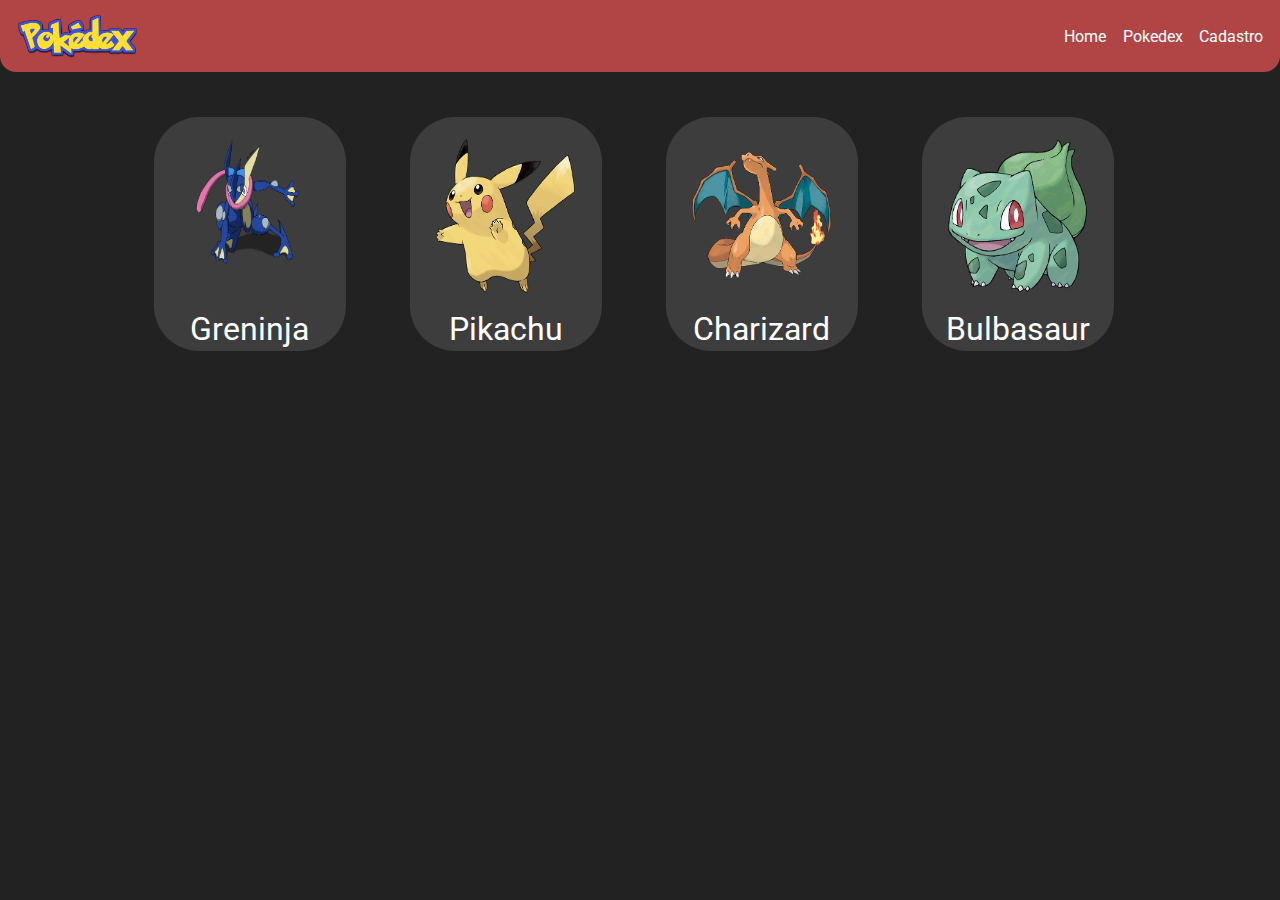
<file: pages/index.html>
<!DOCTYPE html>
<html lang="pt-br">
<head>
    <meta charset="UTF-8">
    <meta http-equiv="X-UA-Compatible" content="IE=edge">
    <meta name="viewport" content="width=device-width, initial-scale=1.0">
    <title>PokeDex</title>
    <link href="https://fonts.googleapis.com/css2?family=Roboto:wght@300;500&display=swap" rel="stylesheet">
    <link rel="stylesheet" href="/styles/style.css">
    <link rel="shortcut icon" href="/assets/pokeball.png" type="image/x-icon">
</head>
<body>
    <header>
        <img height="50" src="/assets/pokedexIcon.png" alt="pokedex">
        <nav>
            <ul>
                <a href="#">Home</a>
                <a href="/pages/greninja.html">Pokedex</a>
                <a href="/pages/cadastro.html">Cadastro</a>
            </ul>
        </nav>
    </header>

    <section class="pokemons">
        <div class="pokemonCard">
            <a href="/pages/greninja.html" class="pokemon">
                <img src="/assets/greninja.png" alt="greninja">
                <h1>Greninja</h1>
                <h2>Water</h2>
                <h2>Dark</h2>
            </a>
        </div>
        <div class="pokemonCard">
            <a href="/pages/pikachu.html" class="pokemon">
                <img src="/assets/025.png" alt="Pikachu">
                <h1>Pikachu</h1>
                <h2>Electric</h2>
            </a>
        </div>
        <div class="pokemonCard">
            <a href="/pages/charizard.html" class="pokemon">
                <img src="/assets/006.png" alt="Charizard">
                <h1>Charizard</h1>
                <h2>Fire</h2>
                <h2>Flying</h2>
            </a>
        </div>
        <div class="pokemonCard">
            <a href="/pages/bulbasaur.html" class="pokemon">
                <img src="/assets/Bulbasaur.png" alt="greninja" >
                <h1>Bulbasaur</h1>
                <h2>Grass</h2>
                <h2>Poison</h2>
            </a>
        </div>
    </section>
</body>
</html>
</file>
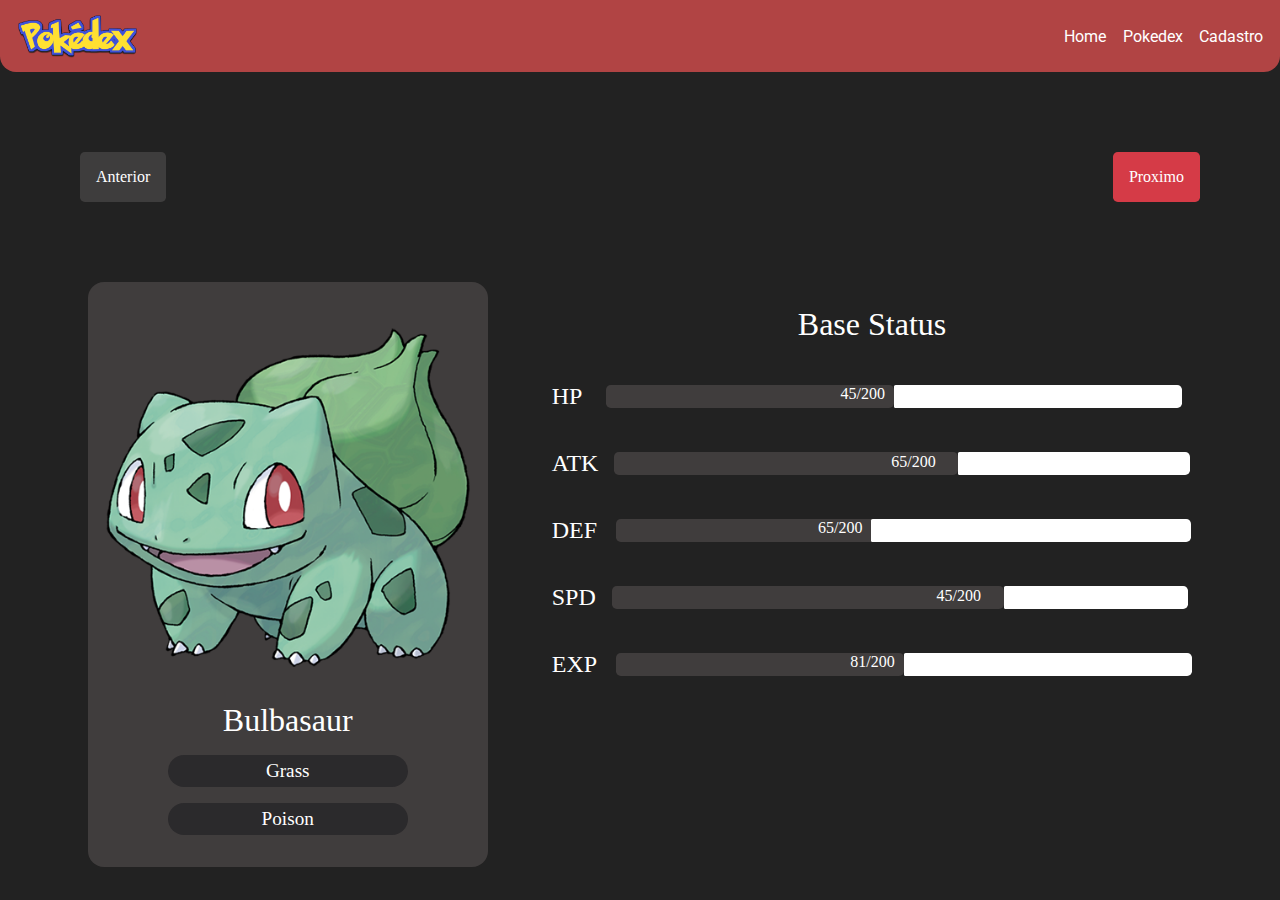
<file: pages/Bulbasaur.html>
<!DOCTYPE html>
<html lang="en">
<head>
    <meta charset="UTF-8">
    <meta http-equiv="X-UA-Compatible" content="IE=edge">
    <meta name="viewport" content="width=device-width, initial-scale=1.0">
    <title>Bulbasaur - PokeDex</title>
    <link href="https://fonts.googleapis.com/css2?family=Roboto:wght@300&display=swap" rel="stylesheet">
    <link rel="stylesheet" href="/styles/style.css">
    <link rel="shortcut icon" href="/assets/pokeball.png" type="image/x-icon">
</head>
<body>
    <header>
        <img height="50" src="/assets/pokedexIcon.png" alt="pokedex">
        <nav>
            <ul>
                <a href="/pages/index.html">Home</a>
                <a href="/pages/greninja.html">Pokedex</a>
                <a href="/pages/cadastro.html">Cadastro</a>
            </ul>
        </nav>
    </header>

    <nav class="NavPokedex">
        <a class="Anterior" href="../pages/charizard.html">Anterior</a>
        <a class="Proximo" href="../pages/greninja.html">Proximo</a>
    </nav>

    <section class="main">
        <div class="Pokemon">
            <div>
                <div>
                    <img width="400" height="350" src="/assets/Bulbasaur.png" alt= "Bulbasaur" id="Bulbasaur">
                </div>
    
                <div class="PokeNames">
                    <h1>Bulbasaur</h1>
    
                    <div class="Description">
                        <h2>Grass</h2>
                    </div>
    
                    <div class="Description">
                        <h2>Poison</h2>
                    </div>
    
                </div>
            </div>
    
            <div class="Prop">
                <h2>There is a plant seed on its back right from the day this Pokémon is born. The seed slowly grows larger.
                </h2>
                <div class="GroupProp">
                    <div>
                        <h3 class="alter">Height</h3>
                        <p>0.7 m</p>
                    </div>
                    <div>
                        <h3 class="alter">Category</h3>
                        <p>Seed</p>
                    </div>
                </div>
                <div class="GroupProp">
                    <div>
                        <h3 class="alter">Weight</h3>
                        <p>6.9 kg</p>
                    </div>
                    <div>
                        <h3 class="alter">Abilities</h3>
                        <p>Overgrow</p>
                    </div>
                </div>
            </div>
        </div>

        <div class="PokeInfos">
            <h1>Base Status</h1>

            <div class="Status">
                <h2>HP</h2>

                <div class="PokeInfosValuesHP">
                    <div class="HpGreninja">
                        <span>45/200</span>
                    </div>
                    <div class="BackgroundPokeInfo"></div>
                </div>
            </div>

            <div class="Status">
                <h2>ATK</h2>

                <div class="PokeInfosValues">
                    <div class="ATKGreninja">
                        <span>65/200</span>
                    </div>
                    <div class="BackgroundPokeInfoATK"></div>
                </div>
            </div>

            <div class="Status">
                <h2>DEF</h2>

                <div class="PokeInfosValuesDEF">
                    <div class="DEFGreninja">
                        <span>65/200</span>
                    </div>
                    <div class="BackgroundPokeInfoDEF"></div>
                </div>
            </div>

            <div class="Status">
                <h2>SPD</h2>

                <div class="PokeInfosValues">
                    <div class="SPDGreninja">
                        <span>45/200</span>
                    </div>
                    <div class="BackgroundPokeInfoSPD"></div>
                </div>
            </div>

            <div class="Status">
                <h2>EXP</h2>

                <div class="PokeInfosValuesEXP">
                    <div class="EXPGreninja">
                        <span>81/200</span>
                    </div>
                    <div class="BackgroundPokeInfo"></div>
                </div>
            </div>
        </div>
    </section>
</body>
</html>
</file>
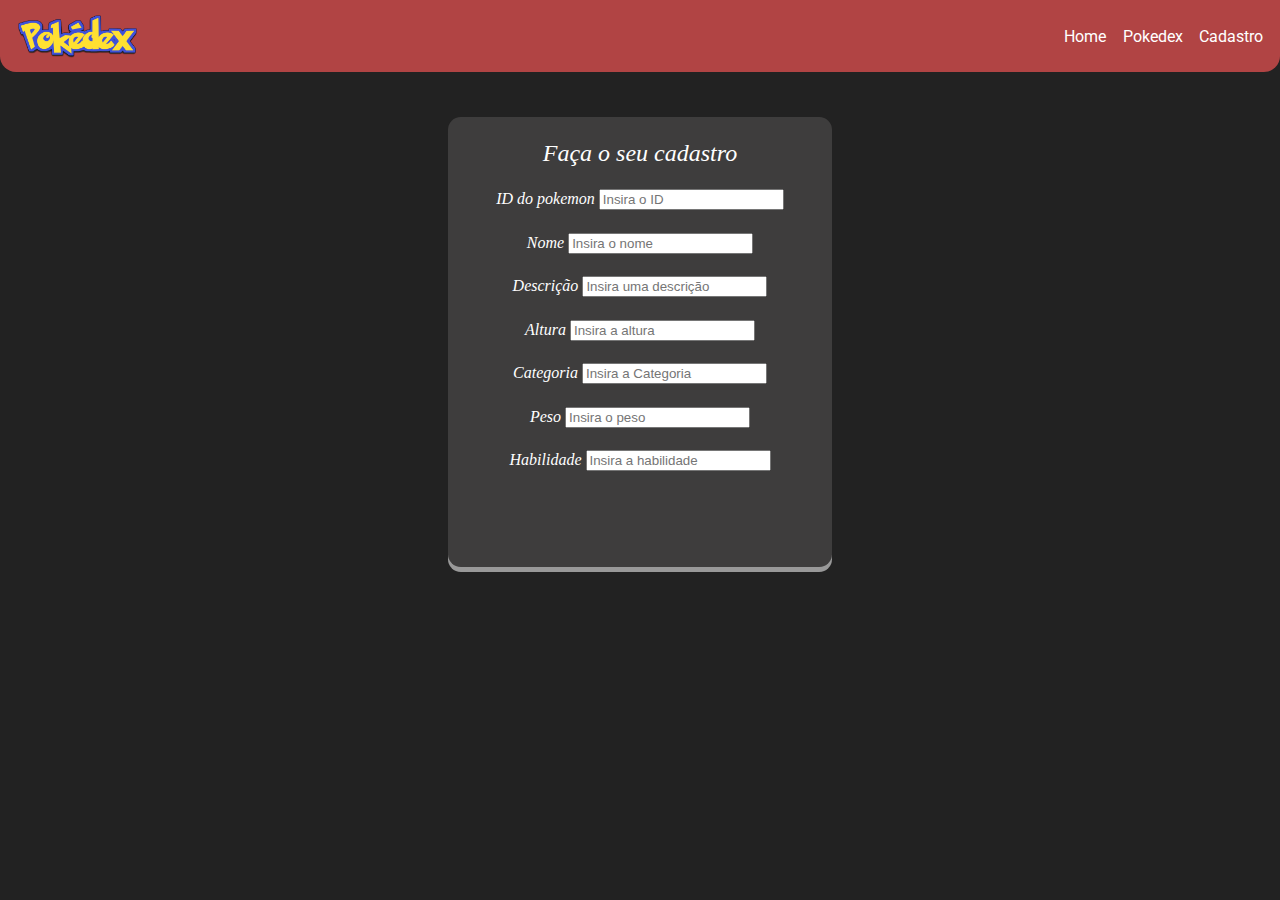
<file: pages/cadastro.html>
<!DOCTYPE html>
<html lang="pt-br">
<head>
    <meta charset="UTF-8">
    <meta http-equiv="X-UA-Compatible" content="IE=edge">
    <meta name="viewport" content="width=device-width, initial-scale=1.0">
    <title>Cadastrar</title>
    <link href="https://fonts.googleapis.com/css2?family=Roboto:wght@300&display=swap" rel="stylesheet">
    <link rel="shortcut icon" href="/assets/pokeball.png" type="image/x-icon">
    <link rel="stylesheet" href="/styles/style.css">
</head>
<body>
    <header>
        <img height="50" src="/assets/pokedexIcon.png" alt="pokedex">
        <nav>
            <ul>
                <a href="/pages/index.html">Home</a>
                <a href="">Pokedex</a>
                <a href="#">Cadastro</a>
            </ul>
        </nav>
        
    </header>
    <form class="cadastro">
        <h2 class="designs">Faça o seu cadastro</h2>
        <div class="designs">
            <label for="ID">ID do pokemon</label>
            <input type="text" id="ID" name="id" placeholder="Insira o ID">
        </div>
        <div class="designs">
            <label for="Nome">Nome</label>
            <input type="text" id="Nome" name="nome" placeholder="Insira o nome">
        </div>
        <div class="designs">
            <label for="Descrição">Descrição</label>
            <input type="text" id="Descrição" name="descrição" placeholder="Insira uma descrição">
        </div>
        <div class="designs">
            <label for="Altura">Altura</label>
            <input type="text" id="Altura" name="altura" placeholder="Insira a altura">
        </div>
        <div class="designs">
            <label for="Categoria">Categoria</label>
            <input type="text" id="Categoria" name="Categoria" placeholder="Insira a Categoria">
        </div>
        <div class="designs">
            <label for="Peso">Peso</label>
            <input type="text" id="Peso" name="peso" placeholder="Insira o peso">
        </div>
        <div class="designs">
            <label for="Habilidade">Habilidade</label>
            <input type="text" id="Habilidade" name="habilidade" placeholder="Insira a habilidade">
        </div>
</body>
</html>
</file>
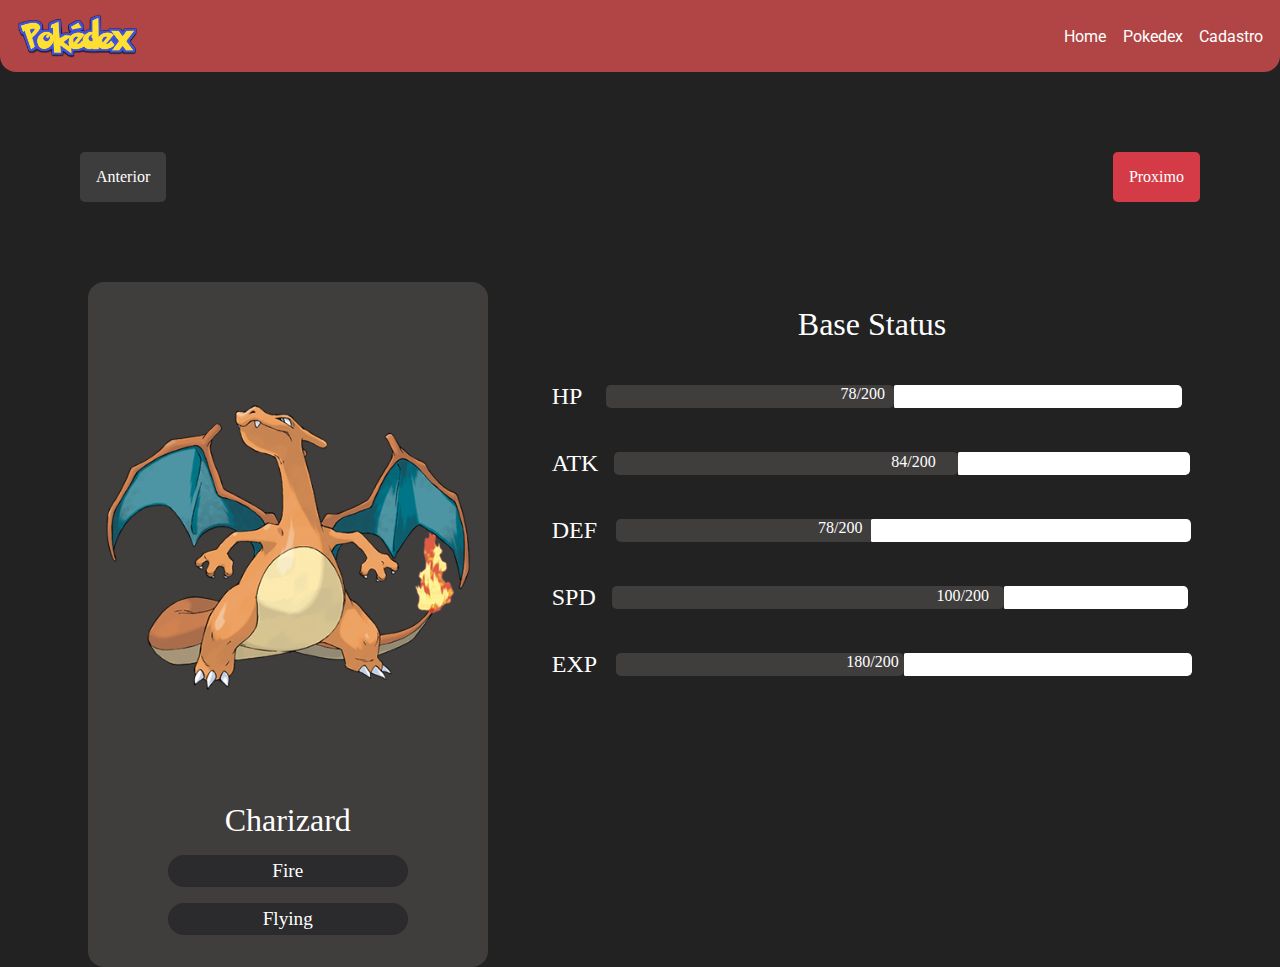
<file: pages/charizard.html>
<!DOCTYPE html>
<html lang="pt-br">

<head>
    <meta charset="UTF-8">
    <meta http-equiv="X-UA-Compatible" content="IE=edge">
    <meta name="viewport" content="width=device-width, initial-scale=1.0">
    <title>Charizard</title>
    <link href="https://fonts.googleapis.com/css2?family=Roboto:wght@300&display=swap" rel="stylesheet">
    <link rel="stylesheet" href="/styles/style.css">
    <link rel="shortcut icon" href="/assets/pokeball.png" type="image/x-icon">
</head>

<body>
    <header>
        <img height="50" src="/assets/pokedexIcon.png" alt="pokedex">
        <nav>
            <ul>
                <a href="/pages/index.html">Home</a>
                <a href="/pages/greninja.html">Pokedex</a>
                <a href="/pages/cadastro.html">Cadastro</a>
            </ul>
        </nav>
    </header>

    <nav class="NavPokedex">
        <a class="Anterior" href="../pages/pikachu.html">Anterior</a>
        <a class="Proximo" href="../pages/bulbasaur.html">Proximo</a>
    </nav>

    <section class="main">
        <div class="Pokemon">
            <div>
                <div>
                    <img width="400" height="350" src="/assets/006.png" alt= "Charizard" id="greninja">
                </div>
    
                <div class="PokeNames">
                    <h1>Charizard</h1>
    
                    <div class="Description">
                        <h2>Fire</h2>
                    </div>

                    <div class="Description">
                        <h2>Flying</h2>
                    </div>

                </div>
            </div>
    
            <div class="Prop">
                <h2>It spits fire that is hot enough to melt boulders. It may cause forest fires by blowing flames.</h2>
                <h2>Its wings can carry this Pokémon close to an altitude of 4,600 feet. It blows out fire at very high temperatures.</h2>
                <div class="GroupProp">
                    <div>
                        <h3 class="alter">Height</h3>
                        <p>1.7 m</p>
                    </div>
                    <div>
                        <h3 class="alter">Category</h3>
                        <p>Flame</p>
                    </div>
                </div>
                <div class="GroupProp">
                    <div>
                        <h3 class="alter">Weight</h3>
                        <p>90.5 kg</p>
                    </div>
                    <div>
                        <h3 class="alter">Abilities</h3>
                        <p>Blaze</p>
                    </div>
                </div>
            </div>
        </div>

        <div class="PokeInfos">
            <h1>Base Status</h1>

            <div class="Status">
                <h2>HP</h2>

                <div class="PokeInfosValuesHP">
                    <div class="HpGreninja">
                        <span>78/200</span>
                    </div>
                    <div class="BackgroundPokeInfo"></div>
                </div>
            </div>

            <div class="Status">
                <h2>ATK</h2>

                <div class="PokeInfosValues">
                    <div class="ATKGreninja">
                        <span>84/200</span>
                    </div>
                    <div class="BackgroundPokeInfoATK"></div>
                </div>
            </div>

            <div class="Status">
                <h2>DEF</h2>

                <div class="PokeInfosValuesDEF">
                    <div class="DEFGreninja">
                        <span>78/200</span>
                    </div>
                    <div class="BackgroundPokeInfoDEF"></div>
                </div>
            </div>

            <div class="Status">
                <h2>SPD</h2>

                <div class="PokeInfosValues">
                    <div class="SPDGreninja">
                        <span>100/200</span>
                    </div>
                    <div class="BackgroundPokeInfoSPD"></div>
                </div>
            </div>

            <div class="Status">
                <h2>EXP</h2>

                <div class="PokeInfosValuesEXP">
                    <div class="EXPGreninja">
                        <span>180/200</span>
                    </div>
                    <div class="BackgroundPokeInfo"></div>
                </div>
            </div>
        </div>
    </section>
</body>

</html>
</file>
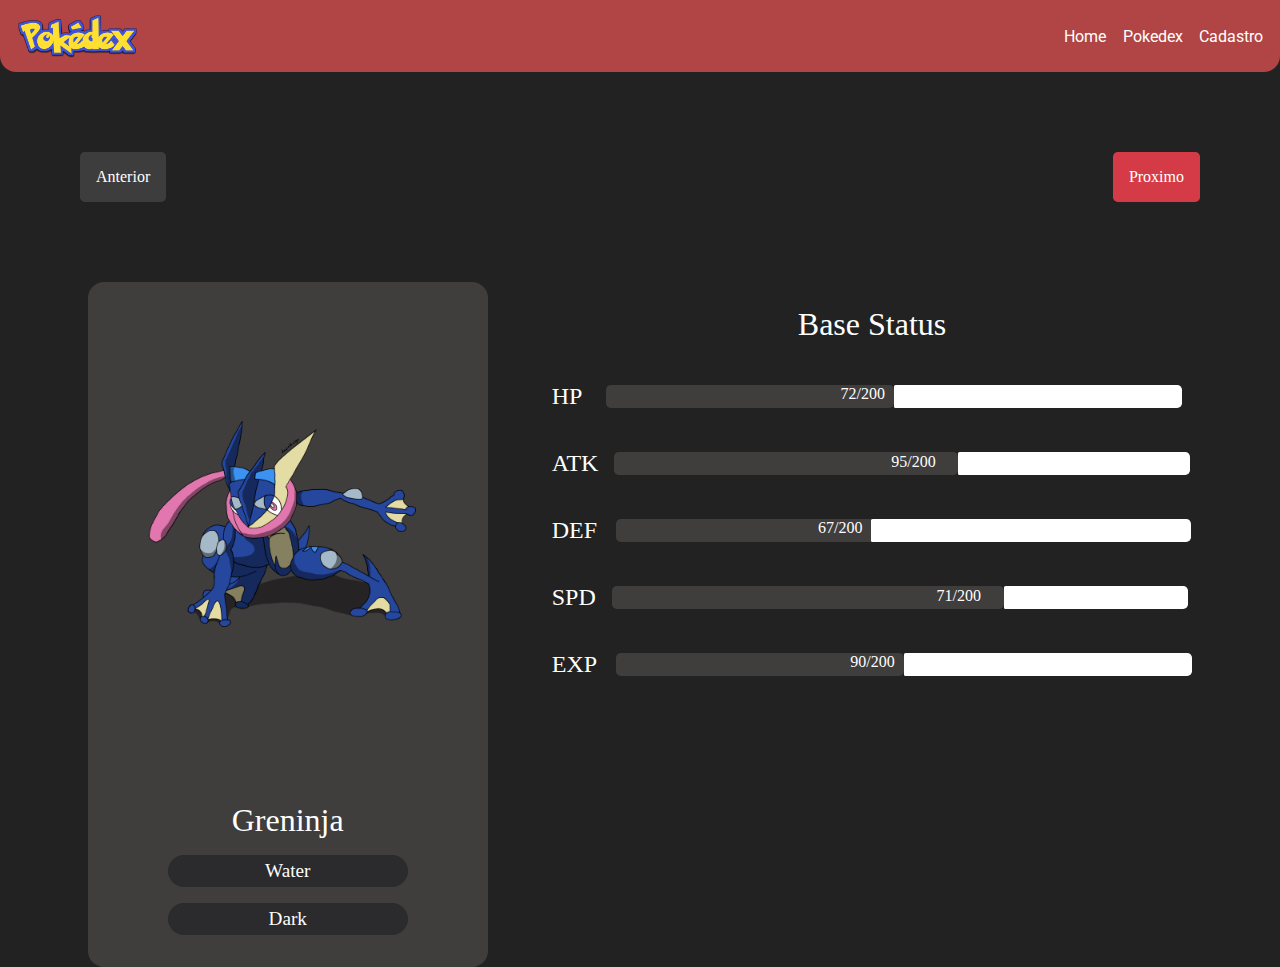
<file: pages/greninja.html>
<!DOCTYPE html>
<html>
<head>
    <meta charset="UTF-8">
    <meta http-equiv="X-UA-Compatible" content="IE=edge">
    <meta name="viewport" content="width=device-width, initial-scale=1.0">
    <title>Greninja PokeDex</title>
    <link href="https://fonts.googleapis.com/css2?family=Roboto:wght@300&display=swap" rel="stylesheet">
    <link rel="stylesheet" href="/styles/style.css">
    <link rel="shortcut icon" href="/assets/pokeball.png" type="image/x-icon">
</head>
<body>
    <header>
        <img height="50" src="/assets/pokedexIcon.png" alt="pokedex">
        <nav>
            <ul>
                <a href="/pages/index.html">Home</a>
                <a href="/pages/greninja.html">Pokedex</a>
                <a href="/pages/cadastro.html">Cadastro</a>
            </ul>
        </nav>
    </header>

    <nav class="NavPokedex">
        <a class="Anterior" href="../pages/bulbasaur.html">Anterior</a>
        <a class="Proximo" href="../pages/pikachu.html">Proximo</a>
    </nav>

    <section class="main">
        <div class="Pokemon">
            <div>
                <div>
                    <img width="400" height="350" src="/assets/greninja.png" alt= "greninja" id="greninja">
                </div>
    
                <div class="PokeNames">
                    <h1>Greninja</h1>
    
                    <div class="Description">
                        <h2>Water</h2>
                    </div>
    
                    <div class="Description">
                        <h2>Dark</h2>
                    </div>
    
                </div>
            </div>
    
            <div class="Prop">
                <h2>It creates throwing stars out of compressed water. When it spins them and 
                    throws them at high speed, these stars can split metal in two.
                </h2>
                <div class="GroupProp">
                    <div>
                        <h3 class="alter">Height</h3>
                        <p>1.5 m</p>
                    </div>
                    <div>
                        <h3 class="alter">Category</h3>
                        <p>Ninja</p>
                    </div>
                </div>
                <div class="GroupProp">
                    <div>
                        <h3 class="alter">Weight</h3>
                        <p>40.0 kg</p>
                    </div>
                    <div>
                        <h3 class="alter">Abilities</h3>
                        <p>Torrent</p>
                    </div>
                </div>
            </div>
        </div>

        <div class="PokeInfos">
            <h1>Base Status</h1>

            <div class="Status">
                <h2>HP</h2>

                <div class="PokeInfosValuesHP">
                    <div class="HpGreninja">
                        <span>72/200</span>
                    </div>
                    <div class="BackgroundPokeInfo"></div>
                </div>
            </div>

            <div class="Status">
                <h2>ATK</h2>

                <div class="PokeInfosValues">
                    <div class="ATKGreninja">
                        <span>95/200</span>
                    </div>
                    <div class="BackgroundPokeInfoATK"></div>
                </div>
            </div>

            <div class="Status">
                <h2>DEF</h2>

                <div class="PokeInfosValuesDEF">
                    <div class="DEFGreninja">
                        <span>67/200</span>
                    </div>
                    <div class="BackgroundPokeInfoDEF"></div>
                </div>
            </div>

            <div class="Status">
                <h2>SPD</h2>

                <div class="PokeInfosValues">
                    <div class="SPDGreninja">
                        <span>71/200</span>
                    </div>
                    <div class="BackgroundPokeInfoSPD"></div>
                </div>
            </div>

            <div class="Status">
                <h2>EXP</h2>

                <div class="PokeInfosValuesEXP">
                    <div class="EXPGreninja">
                        <span>90/200</span>
                    </div>
                    <div class="BackgroundPokeInfo"></div>
                </div>
            </div>
        </div>
    </section>
</body>
</html>
</file>
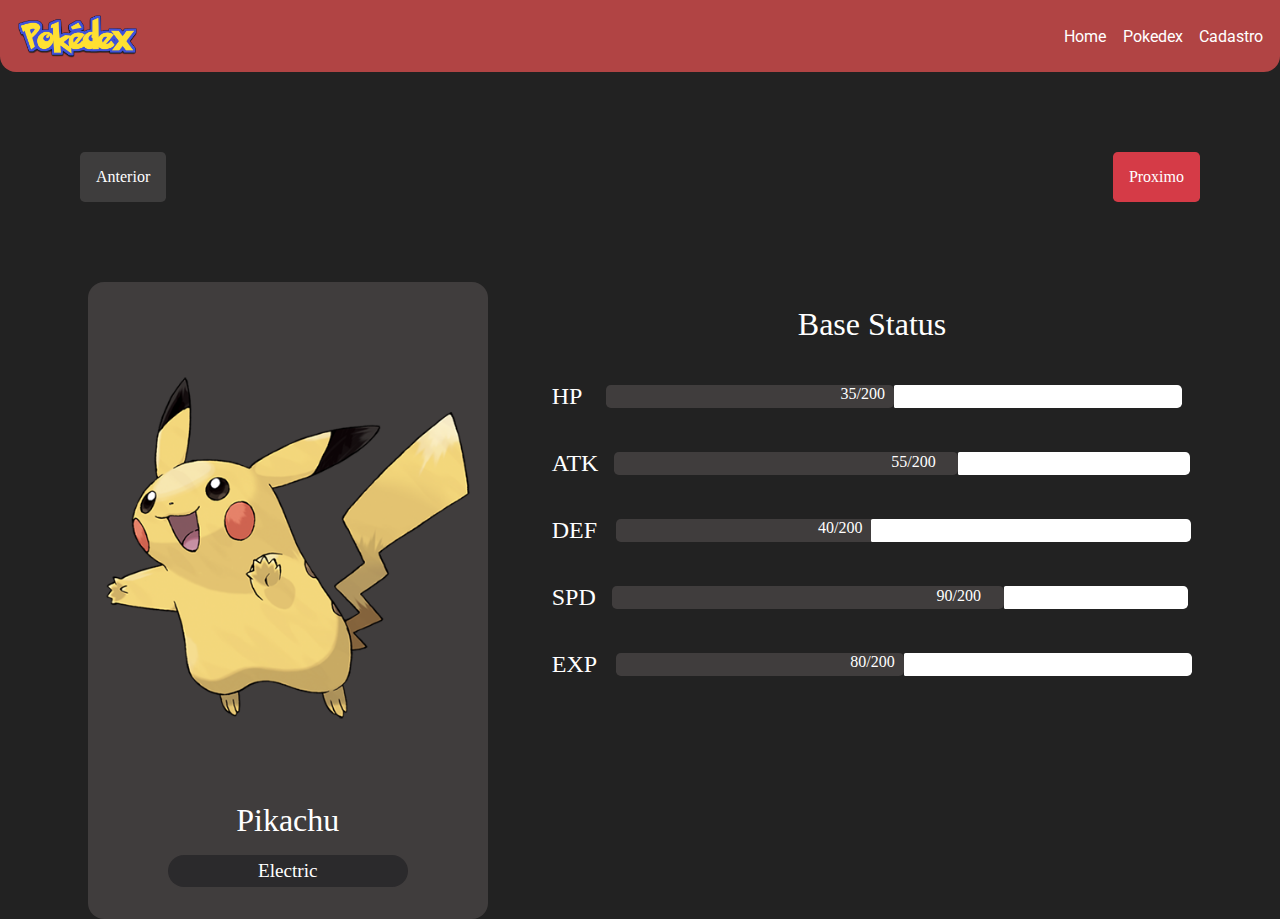
<file: pages/pikachu.html>
<!DOCTYPE html>
<html lang="pt-br">

<head>
    <meta charset="UTF-8">
    <meta http-equiv="X-UA-Compatible" content="IE=edge">
    <meta name="viewport" content="width=device-width, initial-scale=1.0">
    <title>Pikachu</title>
    <link href="https://fonts.googleapis.com/css2?family=Roboto:wght@300&display=swap" rel="stylesheet">
    <link rel="stylesheet" href="/styles/style.css">
    <link rel="shortcut icon" href="/assets/pokeball.png" type="image/x-icon">
</head>

<body>
    <header>
        <img height="50" src="/assets/pokedexIcon.png" alt="pokedex">
        <nav>
            <ul>
                <a href="/pages/index.html">Home</a>
                <a href="/pages/greninja.html">Pokedex</a>
                <a href="/pages/cadastro.html">Cadastro</a>
            </ul>
        </nav>
    </header>

    <nav class="NavPokedex">
        <a class="Anterior" href="../pages/greninja.html">Anterior</a>
        <a class="Proximo" href="../pages/charizard.html">Proximo</a>
    </nav>

    <section class="main">
        <div class="Pokemon">
            <div>
                <div>
                    <img width="400" height="350" src="/assets/025.png" alt= "Pikachu" id="greninja">
                </div>
    
                <div class="PokeNames">
                    <h1>Pikachu</h1>
    
                    <div class="Description">
                        <h2>Electric</h2>
                    </div>
                </div>
            </div>
    
            <div class="Prop">
                <h2>When it is angered, it immediately discharges the energy stored in the pouches in its cheeks.
                </h2>
                <div class="GroupProp">
                    <div>
                        <h3 class="alter">Height</h3>
                        <p>0.4 m</p>
                    </div>
                    <div>
                        <h3 class="alter">Category</h3>
                        <p>Mouse</p>
                    </div>
                </div>
                <div class="GroupProp">
                    <div>
                        <h3 class="alter">Weight</h3>
                        <p>6.0 kg</p>
                    </div>
                    <div>
                        <h3 class="alter">Abilities</h3>
                        <p>Static</p>
                    </div>
                </div>
            </div>
        </div>

        <div class="PokeInfos">
            <h1>Base Status</h1>

            <div class="Status">
                <h2>HP</h2>

                <div class="PokeInfosValuesHP">
                    <div class="HpGreninja">
                        <span>35/200</span>
                    </div>
                    <div class="BackgroundPokeInfo"></div>
                </div>
            </div>

            <div class="Status">
                <h2>ATK</h2>

                <div class="PokeInfosValues">
                    <div class="ATKGreninja">
                        <span>55/200</span>
                    </div>
                    <div class="BackgroundPokeInfoATK"></div>
                </div>
            </div>

            <div class="Status">
                <h2>DEF</h2>

                <div class="PokeInfosValuesDEF">
                    <div class="DEFGreninja">
                        <span>40/200</span>
                    </div>
                    <div class="BackgroundPokeInfoDEF"></div>
                </div>
            </div>

            <div class="Status">
                <h2>SPD</h2>

                <div class="PokeInfosValues">
                    <div class="SPDGreninja">
                        <span>90/200</span>
                    </div>
                    <div class="BackgroundPokeInfoSPD"></div>
                </div>
            </div>

            <div class="Status">
                <h2>EXP</h2>

                <div class="PokeInfosValuesEXP">
                    <div class="EXPGreninja">
                        <span>80/200</span>
                    </div>
                    <div class="BackgroundPokeInfo"></div>
                </div>
            </div>
        </div>
    </section>
</body>

</html>
</file>
<file: styles/style.css>
html {
    box-sizing: border-box;
    font-size: 16px;
}
  
*, *:before, *:after {
    box-sizing: inherit;
}
  
body, h1, h2, h3, h4, h5, h6, p, ol, ul {
    margin: 0;
    padding: 0;
    font-weight: normal;
}
  
ol, ul {
    list-style: none;
}
  
img {
    max-width: 100%;
    height: auto;
}

body {
    background-color: rgb(34, 34, 34);
}

header {
    display: flex;
    border-radius: 0 0 1rem 1rem;
    align-items: center;
    justify-content: space-evenly;
    width: 100vw;
    height: 8vh;
    background-color: rgb(177, 68, 68);
}

header a {
    text-decoration: none;
    color: white;
    font-family: 'Roboto', sans-serif;
    margin-left: 1vw;
    
}

header nav {
    margin-left: 70vw;
}

header img {
    height: 5vh;
    
}

header a:hover {
    transition-duration: 0.5s;
    color: black;
}

.pokemons {
    margin-left: 7vw;
    font-family: 'Roboto', sans-serif;
    width: 80vw;
    display: inline-block;
    text-align: center;
    margin-top: 5vh;
}

.pokemon {
    text-decoration: none;
    color: white;
}

.pokemonCard {
    float: left;
    width: 15vw;
    margin-left: 5vw;
    height: 26vh;
    padding: 1vh 0;
    overflow: hidden;
    background-color: rgb(62, 61, 61);
    border-radius: 5vh;
}

.pokemonCard img {
    width: 12vw;
    height: 20vh;
}

.pokemonCard:hover {
    height: 31vh;
    transition-duration: 0.7s;
    padding: 1%;
    border: 0.2vh solid rgb(177, 68, 68);
    -webkit-box-shadow: inset 0px 0px 22px 2px rgba(177,68,68,1);
    -moz-box-shadow: inset 0px 0px 22px 2px rgba(177,68,68,1);
    box-shadow: inset 0px 0px 22px 2px rgba(177,68,68,1);
}

.pokemonCard h2{
    font-size: 0;
    margin-bottom: 1vh;
    background-color: rgb(45, 45, 45);
    border-radius: 1rem;
}

.pokemonCard:hover h2 {
    font-size: 1.7vh;
}

.pokemonCard h1{
    margin-bottom: 0.9vh;
}

.pokemonCard:hover h1{
    color: rgb(177, 68, 68);
}

.NavPokedex{
    display: flex;
    margin-top: 5rem;
    justify-content: space-between;
    align-items: center;
}

.Anterior{
    margin-left: 5rem;
    background-color: rgb(62, 61, 61);
    padding: 1rem;
    border-radius: .3rem;
}

.Proximo{
    margin-right: 5rem;
    background-color: #d53b47;
    padding: 1rem;
    border-radius: .3rem;
}

.Proximo:hover{
    transition-duration: 1s;
    border: solid 1px black;
}

.Anterior:hover{
    transition-duration: 1s;
    border: solid 1px #d53b47;
    color: #d53b47;
}

a{
    text-decoration: none;
    color: #FFF;
}

.main{
    display: flex;
    align-items: flex-start;
    justify-content: center;
    color: #FFF;
    margin-top: 5rem;
}

#greninja {
    width: 400px;
    height: 500px;
}

.Pokemon{
    text-align: center;
    background-color: #403d3d;
    border-radius: 1rem;
    padding-bottom: 2rem;
    padding-top: 1rem;
    margin-right: 4rem;
    transition: 0.5s all;
    display: flex;
    width: 400px;
}

.Prop {
    display: none;
}

.Pokemon:hover .Prop {
    display: flex;
    justify-content: center;
    flex-direction: column;
    transition: 0.5s all;
}

.Pokemon:hover {
    transition-duration: 1s;
    width: 1000px;
    transition-timing-function: linear;
    transition: 0.5s all;
}

.GroupProp {
    display: flex;
    justify-content: space-around;
    transition: 0.5s all;
}

.GroupProp>div>p {
    font-size: 28px;
    transition: 0.5s all;
}

.alter {
    font-size: 28px;
    font-weight: bold;
    color: #d53b47;
    margin-bottom: 5px;
    transition: 0.5s all;
    margin-top: 2rem;
}

.Prop h2{
    padding-right: 2rem;
}

.Pokemon img{
    object-fit: contain;
}

.PokeNames{
    display: flex;
    flex-direction: column;
    align-items: center;
}

.Description{
    background-color: #2b2a2c;
    width: 15rem;
    height: 2rem;
    margin-top: 1rem;
    border-radius: 1rem;
    font-size: .8rem;
    display: flex;
    justify-content: center;
    align-items: center;
}

.PokeInfos{
    display: flex;
    flex-direction: column;
    text-align: center;
}

.PokeInfos h1{
    margin-bottom: 2.5rem;
    margin-top: 1.5rem;
}

.Status{
    display: flex;
    align-items: center;
    margin-bottom: 2.5rem;
}

.PokeInfosValues{
    display: flex;
    margin-left: 1rem;
    align-items: center;
}

.PokeInfosValuesHP{
    display: flex;
    margin-left: 1.5rem;
    align-items: center;
}

.PokeInfosValuesEXP{
    display: flex;
    margin-left: 1.2rem;
    align-items: center;
}

.PokeInfosValuesDEF{
    display: flex;
    margin-left: 1.2rem;
    align-items: center;
}

.PokeInfosValues span{
    padding: .3rem;
}

.HpGreninja, .EXPGreninja{
    background-color: #403d3d;
    padding-left: 14.04rem;
    border-radius: .3rem;
    height: 1.4rem;
    width: 18rem;
}

.ATKGreninja{
    background-color: #403d3d;
    padding-left: 17rem;
    padding-right: 4.5rem;
    border-radius: .3rem;
    width: 17.5rem;
    height: 1.4rem;
}

.DEFGreninja{
    background-color: #403d3d;
    padding-left: 10rem;
    margin-right: -2.1rem;
    border-radius: .3rem;
    width: 18rem;
    height: 1.4rem;
}

.SPDGreninja{
    background-color: #403d3d;
    padding-left: 20rem;
    padding-right: 4.5rem;
    border-radius: .3rem;
    width: 18rem;
    height: 1.4rem;
}

.BackgroundPokeInfo{
    background-color: #FFF;
    height: 1.4rem;
    border-radius: .1rem .3rem .3rem .1rem;
    width: 18rem;
}

.BackgroundPokeInfoATK{
    background-color: #FFF;
    height: 1.4rem;
    width: 14.5rem;
    border-radius: .1rem .3rem .3rem .1rem;
}

.BackgroundPokeInfoDEF{
    background-color: #FFF;
    height: 1.4rem;
    width: 20rem;
    border-radius: .1rem .3rem .3rem .1rem;
}

.BackgroundPokeInfoSPD{
    background-color: #FFF;
    height: 1.4rem;
    width: 11.5rem;
    border-radius: .1rem .3rem .3rem .1rem;
}

.cadastro {
    height: 50vh;
    width: 30vw;
    background-color: rgb(62, 61, 61) ;
    color: white;
    display: inline-block;
    margin-top: 5vh;
    border-radius: 1vw;
    box-shadow: 0 5px #999;
    text-align: center;
    margin-left: 35vw;
    margin-right: 35vw;
}

.designs {
    margin-top: 2.5vh;
    font-style: italic;
}
</file>
